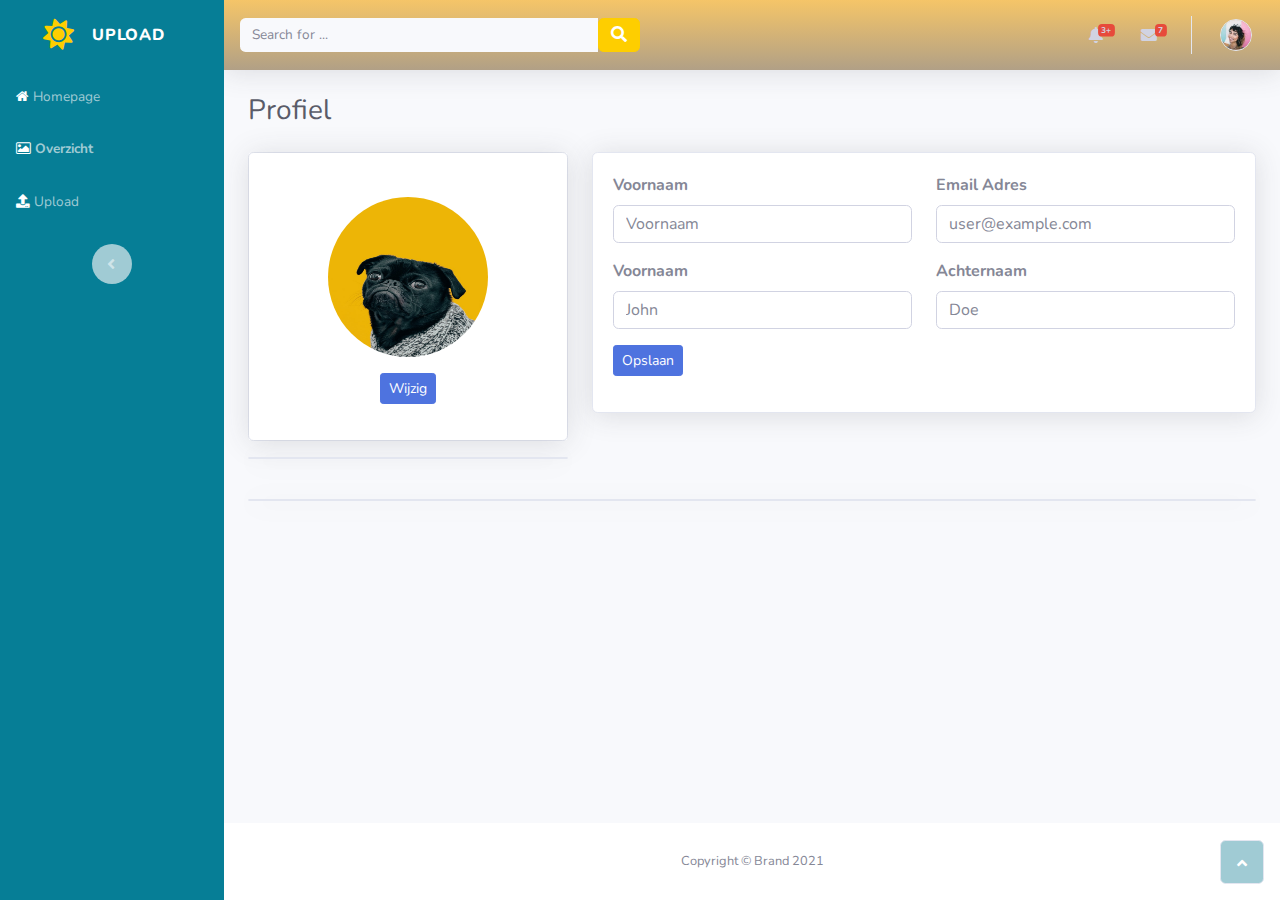
<file: Foto upload website/profile.html>
<!DOCTYPE html>
<html>

<head>
    <meta charset="utf-8">
    <meta name="viewport" content="width=device-width, initial-scale=1.0, shrink-to-fit=no">
    <title>Profile - Brand</title>
    <link rel="stylesheet" href="assets/bootstrap/css/bootstrap.min.css?h=31e0ce161befd2d04df6fb353d9c2d4d">
    <link rel="stylesheet" href="https://fonts.googleapis.com/css?family=Nunito:200,200i,300,300i,400,400i,600,600i,700,700i,800,800i,900,900i">
    <link rel="stylesheet" href="https://use.fontawesome.com/releases/v5.12.0/css/all.css">
    <link rel="stylesheet" href="https://cdnjs.cloudflare.com/ajax/libs/font-awesome/4.7.0/css/font-awesome.min.css">
    <link rel="stylesheet" href="assets/fonts/fontawesome5-overrides.min.css?h=28fcdefe8a87593f1f43b7d9951e0cba">
    <link rel="stylesheet" href="assets/css/styles.min.css?h=21a8a991eb151b3149005cd1d24faf0e">
</head>

<body id="page-top">
    <div id="wrapper">
        <nav class="navbar navbar-dark align-items-start sidebar sidebar-dark accordion bg-gradient-primary p-0" style="background: rgb(6,126,150);">
            <div class="container-fluid d-flex flex-column p-0"><a class="navbar-brand d-flex justify-content-center align-items-center sidebar-brand m-0" href="#">
                    <div class="sidebar-brand-icon rotate-n-15"><i class="fas fa-sun" style="color: rgb(254,206,0);"></i></div>
                    <div class="sidebar-brand-text mx-3"><span>Upload</span></div>
                </a>
                <hr class="sidebar-divider my-0">
                <ul class="navbar-nav text-light" id="accordionSidebar">
                    <li class="nav-item"><a class="nav-link" href="index.html"><i class="fa fa-home" style="color: rgb(255, 255, 255);"></i><span style="color: rgb(160,203,212);">Homepage</span></a></li>
                    <li class="nav-item"><a class="nav-link active" href="profile.html"><i class="fa fa-image" style="color: rgb(255,255,255);"></i><span style="color: rgb(160,203,212);">Overzicht</span></a></li>
                    <li class="nav-item"><a class="nav-link" href="table.html"><i class="fas fa-upload" style="color: rgb(255,255,255);"></i><span style="color: rgb(160,203,212);">Upload</span></a></li>
                    <li class="nav-item"></li>
                    <li class="nav-item"></li>
                </ul>
                <div class="text-center d-none d-md-inline"><button class="btn rounded-circle border-0" id="sidebarToggle" type="button" style="background: rgb(160,203,212);"></button></div>
            </div>
        </nav>
        <div class="d-flex flex-column" id="content-wrapper">
            <div id="content">
                <nav class="navbar navbar-light navbar-expand bg-white shadow mb-4 topbar static-top" style="background: linear-gradient(rgb(245,197,104), rgb(177,160,134));">
                    <div class="container-fluid"><button class="btn btn-link d-md-none rounded-circle me-3" id="sidebarToggleTop" type="button"><i class="fas fa-bars"></i></button>
                        <form class="d-none d-sm-inline-block me-auto ms-md-3 my-2 my-md-0 mw-100 navbar-search">
                            <div class="input-group"><input class="bg-light form-control border-0 small" type="text" placeholder="Search for ..."><button class="btn btn-primary py-0" type="button" style="background: rgb(254,206,0);border-color: rgb(254,206,0);"><i class="fas fa-search"></i></button></div>
                        </form>
                        <ul class="navbar-nav flex-nowrap ms-auto">
                            <li class="nav-item dropdown d-sm-none no-arrow"><a class="dropdown-toggle nav-link" aria-expanded="false" data-bs-toggle="dropdown" href="#"><i class="fas fa-search"></i></a>
                                <div class="dropdown-menu dropdown-menu-end p-3 animated--grow-in" aria-labelledby="searchDropdown">
                                    <form class="me-auto navbar-search w-100">
                                        <div class="input-group"><input class="bg-light form-control border-0 small" type="text" placeholder="Search for ...">
                                            <div class="input-group-append"><button class="btn btn-primary py-0" type="button"><i class="fas fa-search"></i></button></div>
                                        </div>
                                    </form>
                                </div>
                            </li>
                            <li class="nav-item dropdown no-arrow mx-1">
                                <div class="nav-item dropdown no-arrow"><a class="dropdown-toggle nav-link" aria-expanded="false" data-bs-toggle="dropdown" href="#"><span class="badge bg-danger badge-counter">3+</span><i class="fas fa-bell fa-fw"></i></a>
                                    <div class="dropdown-menu dropdown-menu-end dropdown-list animated--grow-in">
                                        <h6 class="dropdown-header">alerts center</h6><a class="dropdown-item d-flex align-items-center" href="#">
                                            <div class="me-3">
                                                <div class="bg-primary icon-circle"><i class="fas fa-file-alt text-white"></i></div>
                                            </div>
                                            <div><span class="small text-gray-500">December 12, 2019</span>
                                                <p>A new monthly report is ready to download!</p>
                                            </div>
                                        </a><a class="dropdown-item d-flex align-items-center" href="#">
                                            <div class="me-3">
                                                <div class="bg-success icon-circle"><i class="fas fa-donate text-white"></i></div>
                                            </div>
                                            <div><span class="small text-gray-500">December 7, 2019</span>
                                                <p>$290.29 has been deposited into your account!</p>
                                            </div>
                                        </a><a class="dropdown-item d-flex align-items-center" href="#">
                                            <div class="me-3">
                                                <div class="bg-warning icon-circle"><i class="fas fa-exclamation-triangle text-white"></i></div>
                                            </div>
                                            <div><span class="small text-gray-500">December 2, 2019</span>
                                                <p>Spending Alert: We've noticed unusually high spending for your account.</p>
                                            </div>
                                        </a><a class="dropdown-item text-center small text-gray-500" href="#">Show All Alerts</a>
                                    </div>
                                </div>
                            </li>
                            <li class="nav-item dropdown no-arrow mx-1">
                                <div class="nav-item dropdown no-arrow"><a class="dropdown-toggle nav-link" aria-expanded="false" data-bs-toggle="dropdown" href="#"><span class="badge bg-danger badge-counter">7</span><i class="fas fa-envelope fa-fw"></i></a>
                                    <div class="dropdown-menu dropdown-menu-end dropdown-list animated--grow-in">
                                        <h6 class="dropdown-header">alerts center</h6><a class="dropdown-item d-flex align-items-center" href="#">
                                            <div class="dropdown-list-image me-3"><img class="rounded-circle" src="assets/img/avatars/avatar4.jpeg?h=fefb30b61c8459a66bd338b7d790c3d5">
                                                <div class="bg-success status-indicator"></div>
                                            </div>
                                            <div class="fw-bold">
                                                <div class="text-truncate"><span>Hi there! I am wondering if you can help me with a problem I've been having.</span></div>
                                                <p class="small text-gray-500 mb-0">Emily Fowler - 58m</p>
                                            </div>
                                        </a><a class="dropdown-item d-flex align-items-center" href="#">
                                            <div class="dropdown-list-image me-3"><img class="rounded-circle" src="assets/img/avatars/avatar2.jpeg?h=5d142be9441885f0935b84cf739d4112">
                                                <div class="status-indicator"></div>
                                            </div>
                                            <div class="fw-bold">
                                                <div class="text-truncate"><span>I have the photos that you ordered last month!</span></div>
                                                <p class="small text-gray-500 mb-0">Jae Chun - 1d</p>
                                            </div>
                                        </a><a class="dropdown-item d-flex align-items-center" href="#">
                                            <div class="dropdown-list-image me-3"><img class="rounded-circle" src="assets/img/avatars/avatar3.jpeg?h=c5166867f10a4e454b5b2ae8d63268b3">
                                                <div class="bg-warning status-indicator"></div>
                                            </div>
                                            <div class="fw-bold">
                                                <div class="text-truncate"><span>Last month's report looks great, I am very happy with the progress so far, keep up the good work!</span></div>
                                                <p class="small text-gray-500 mb-0">Morgan Alvarez - 2d</p>
                                            </div>
                                        </a><a class="dropdown-item d-flex align-items-center" href="#">
                                            <div class="dropdown-list-image me-3"><img class="rounded-circle" src="assets/img/avatars/avatar5.jpeg?h=35dc45edbcda6b3fc752dab2b0f082ea">
                                                <div class="bg-success status-indicator"></div>
                                            </div>
                                            <div class="fw-bold">
                                                <div class="text-truncate"><span>Am I a good boy? The reason I ask is because someone told me that people say this to all dogs, even if they aren't good...</span></div>
                                                <p class="small text-gray-500 mb-0">Chicken the Dog · 2w</p>
                                            </div>
                                        </a><a class="dropdown-item text-center small text-gray-500" href="#">Show All Alerts</a>
                                    </div>
                                </div>
                                <div class="shadow dropdown-list dropdown-menu dropdown-menu-end" aria-labelledby="alertsDropdown"></div>
                            </li>
                            <div class="d-none d-sm-block topbar-divider"></div>
                            <li class="nav-item dropdown no-arrow">
                                <div class="nav-item dropdown no-arrow"><a class="dropdown-toggle nav-link" aria-expanded="false" data-bs-toggle="dropdown" href="#"><img class="border rounded-circle img-profile" src="assets/img/avatars/avatar1.jpeg?h=0ecc82101fb9a10ca459432faa8c0656"></a>
                                    <div class="dropdown-menu shadow dropdown-menu-end animated--grow-in"><a class="dropdown-item" href="#"><i class="fas fa-user fa-sm fa-fw me-2 text-gray-400"></i>&nbsp;Profile</a><a class="dropdown-item" href="#"><i class="fas fa-cogs fa-sm fa-fw me-2 text-gray-400"></i>&nbsp;Settings</a><a class="dropdown-item" href="#"><i class="fas fa-list fa-sm fa-fw me-2 text-gray-400"></i>&nbsp;Activity log</a>
                                        <div class="dropdown-divider"></div><a class="dropdown-item" href="#"><i class="fas fa-sign-out-alt fa-sm fa-fw me-2 text-gray-400"></i>&nbsp;Logout</a>
                                    </div>
                                </div>
                            </li>
                        </ul>
                    </div>
                </nav>
                <div class="container-fluid">
                    <h3 class="text-dark mb-4">Profiel</h3>
                    <div class="row mb-3">
                        <div class="col-lg-4">
                            <div class="card mb-3">
                                <div class="card-body text-center shadow"><img class="rounded-circle mb-3 mt-4" src="assets/img/dogs/image2.jpeg?h=a0a7d00bcd8e4f84f4d8ce636a8f94d4" width="160" height="160">
                                    <div class="mb-3"><button class="btn btn-primary btn-sm" type="button">Wijzig</button></div>
                                </div>
                            </div>
                            <div class="card shadow mb-4"></div>
                        </div>
                        <div class="col-lg-8">
                            <div class="row mb-3 d-none">
                                <div class="col">
                                    <div class="card textwhite bg-primary text-white shadow">
                                        <div class="card-body">
                                            <div class="row mb-2">
                                                <div class="col">
                                                    <p class="m-0">Peformance</p>
                                                    <p class="m-0"><strong>65.2%</strong></p>
                                                </div>
                                                <div class="col-auto"><i class="fas fa-rocket fa-2x"></i></div>
                                            </div>
                                            <p class="text-white-50 small m-0"><i class="fas fa-arrow-up"></i>&nbsp;5% since last month</p>
                                        </div>
                                    </div>
                                </div>
                                <div class="col">
                                    <div class="card textwhite bg-success text-white shadow">
                                        <div class="card-body">
                                            <div class="row mb-2">
                                                <div class="col">
                                                    <p class="m-0">Peformance</p>
                                                    <p class="m-0"><strong>65.2%</strong></p>
                                                </div>
                                                <div class="col-auto"><i class="fas fa-rocket fa-2x"></i></div>
                                            </div>
                                            <p class="text-white-50 small m-0"><i class="fas fa-arrow-up"></i>&nbsp;5% since last month</p>
                                        </div>
                                    </div>
                                </div>
                            </div>
                            <div class="row">
                                <div class="col">
                                    <div class="card shadow mb-3">
                                        <div class="card-body">
                                            <form>
                                                <div class="row">
                                                    <div class="col">
                                                        <div class="mb-3"><label class="form-label" for="username"><strong>Voornaam</strong></label><input class="form-control" type="text" id="username" placeholder="Voornaam" name="username"></div>
                                                    </div>
                                                    <div class="col">
                                                        <div class="mb-3"><label class="form-label" for="email"><strong>Email Adres</strong></label><input class="form-control" type="email" id="email" placeholder="user@example.com" name="email"></div>
                                                    </div>
                                                </div>
                                                <div class="row">
                                                    <div class="col">
                                                        <div class="mb-3"><label class="form-label" for="first_name"><strong>Voornaam</strong></label><input class="form-control" type="text" id="first_name" placeholder="John" name="first_name"></div>
                                                    </div>
                                                    <div class="col">
                                                        <div class="mb-3"><label class="form-label" for="last_name"><strong>Achternaam</strong></label><input class="form-control" type="text" id="last_name" placeholder="Doe" name="last_name"></div>
                                                    </div>
                                                </div>
                                                <div class="mb-3"><button class="btn btn-primary btn-sm" type="submit">Opslaan</button></div>
                                            </form>
                                        </div>
                                    </div>
                                </div>
                            </div>
                        </div>
                    </div>
                    <div class="card shadow mb-5"></div>
                </div>
            </div>
            <footer class="bg-white sticky-footer">
                <div class="container my-auto">
                    <div class="text-center my-auto copyright"><span>Copyright © Brand 2021</span></div>
                </div>
            </footer>
        </div><a class="border rounded d-inline scroll-to-top" href="#page-top" style="background: rgb(160,203,212);"><i class="fas fa-angle-up"></i></a>
    </div>
    <script src="https://cdn.jsdelivr.net/npm/bootstrap@5.0.1/dist/js/bootstrap.bundle.min.js"></script>
    <script src="assets/js/script.min.js?h=4d952d21517087db850f0bbc41a815ca"></script>
</body>

</html>
</file>
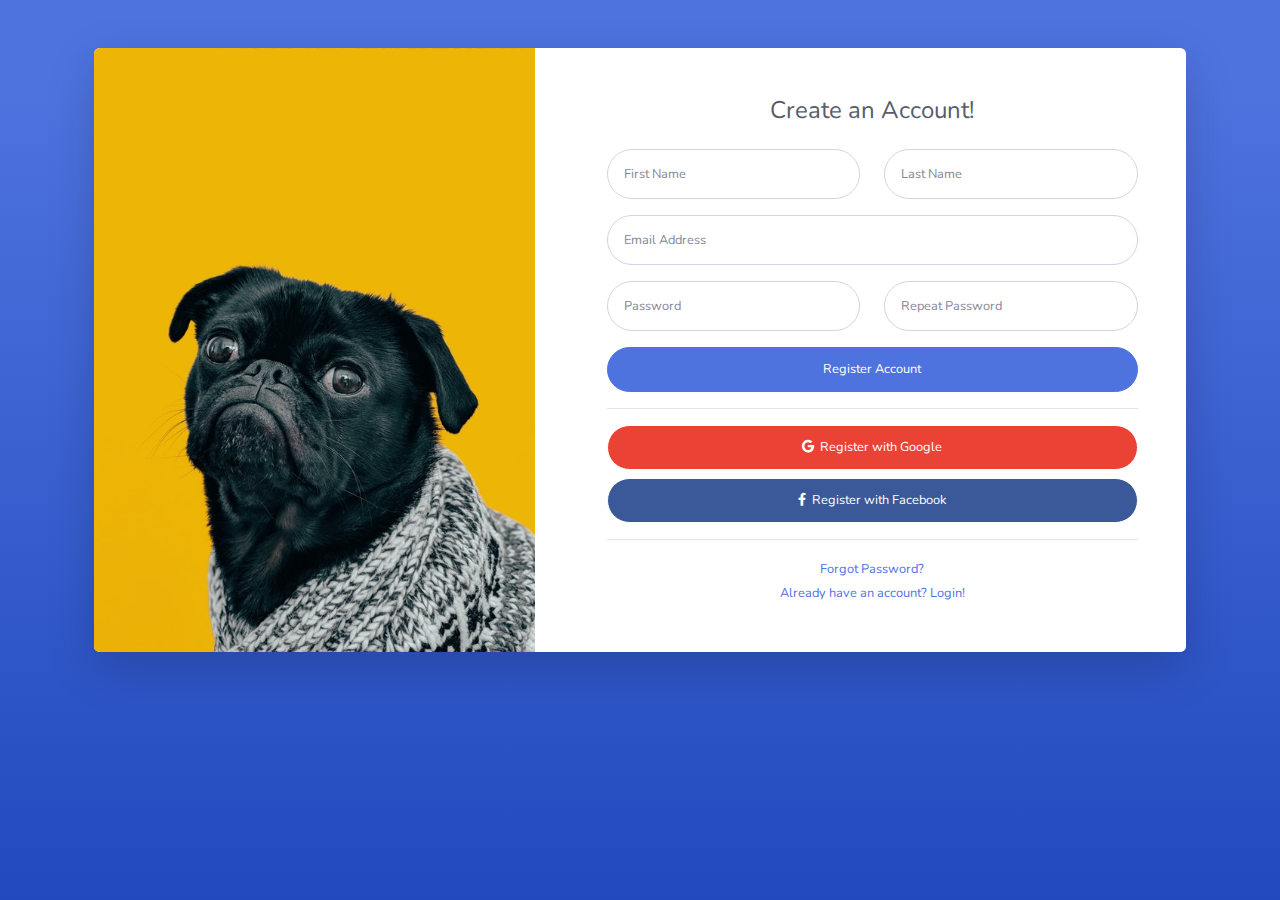
<file: Foto upload website/register.html>
<!DOCTYPE html>
<html>

<head>
    <meta charset="utf-8">
    <meta name="viewport" content="width=device-width, initial-scale=1.0, shrink-to-fit=no">
    <title>Register - Brand</title>
    <link rel="stylesheet" href="assets/bootstrap/css/bootstrap.min.css?h=31e0ce161befd2d04df6fb353d9c2d4d">
    <link rel="stylesheet" href="https://fonts.googleapis.com/css?family=Nunito:200,200i,300,300i,400,400i,600,600i,700,700i,800,800i,900,900i">
    <link rel="stylesheet" href="https://use.fontawesome.com/releases/v5.12.0/css/all.css">
    <link rel="stylesheet" href="https://cdnjs.cloudflare.com/ajax/libs/font-awesome/4.7.0/css/font-awesome.min.css">
    <link rel="stylesheet" href="assets/fonts/fontawesome5-overrides.min.css?h=28fcdefe8a87593f1f43b7d9951e0cba">
    <link rel="stylesheet" href="assets/css/styles.min.css?h=21a8a991eb151b3149005cd1d24faf0e">
</head>

<body class="bg-gradient-primary">
    <div class="container">
        <div class="card shadow-lg o-hidden border-0 my-5">
            <div class="card-body p-0">
                <div class="row">
                    <div class="col-lg-5 d-none d-lg-flex">
                        <div class="flex-grow-1 bg-register-image" style="background-image: url(&quot;assets/img/dogs/image2.jpeg?h=a0a7d00bcd8e4f84f4d8ce636a8f94d4&quot;);"></div>
                    </div>
                    <div class="col-lg-7">
                        <div class="p-5">
                            <div class="text-center">
                                <h4 class="text-dark mb-4">Create an Account!</h4>
                            </div>
                            <form class="user">
                                <div class="row mb-3">
                                    <div class="col-sm-6 mb-3 mb-sm-0"><input class="form-control form-control-user" type="text" id="exampleFirstName" placeholder="First Name" name="first_name"></div>
                                    <div class="col-sm-6"><input class="form-control form-control-user" type="text" id="exampleFirstName" placeholder="Last Name" name="last_name"></div>
                                </div>
                                <div class="mb-3"><input class="form-control form-control-user" type="email" id="exampleInputEmail" aria-describedby="emailHelp" placeholder="Email Address" name="email"></div>
                                <div class="row mb-3">
                                    <div class="col-sm-6 mb-3 mb-sm-0"><input class="form-control form-control-user" type="password" id="examplePasswordInput" placeholder="Password" name="password"></div>
                                    <div class="col-sm-6"><input class="form-control form-control-user" type="password" id="exampleRepeatPasswordInput" placeholder="Repeat Password" name="password_repeat"></div>
                                </div><button class="btn btn-primary d-block btn-user w-100" type="submit">Register Account</button>
                                <hr><a class="btn btn-primary d-block btn-google btn-user w-100 mb-2" role="button"><i class="fab fa-google"></i>&nbsp; Register with Google</a><a class="btn btn-primary d-block btn-facebook btn-user w-100" role="button"><i class="fab fa-facebook-f"></i>&nbsp; Register with Facebook</a>
                                <hr>
                            </form>
                            <div class="text-center"><a class="small" href="forgot-password.html">Forgot Password?</a></div>
                            <div class="text-center"><a class="small" href="login.html">Already have an account? Login!</a></div>
                        </div>
                    </div>
                </div>
            </div>
        </div>
    </div>
    <script src="https://cdn.jsdelivr.net/npm/bootstrap@5.0.1/dist/js/bootstrap.bundle.min.js"></script>
    <script src="assets/js/script.min.js?h=4d952d21517087db850f0bbc41a815ca"></script>
</body>

</html>
</file>
<file: Foto upload website/assets/fonts/fontawesome5-overrides.min.css>
.fab.fa-bitcoin:before{content:"\f379"}.far.fa-calendar:before,.fas.fa-calendar:before{content:"\f133"}.far.fa-clipboard:before,.fas.fa-clipboard:before{content:"\f328"}.fab.fa-facebook-f:before{content:"\f39e"}.fab.fa-google-plus:before{content:"\f2b3"}.fas.fa-hotel:before{content:"\f594"}.fab.fa-linkedin:before{content:"\f08c"}.fas.fa-reply:before{content:"\f3e5"}.fas.fa-thermometer:before{content:"\f491"}.fab.fa-vimeo:before{content:"\f40a"}.far.fa-window-close:before,.fas.fa-window-close:before{content:"\f410"}.fab.fa-youtube-square:before{content:"\f431"}
</file>
<file: Foto upload website/assets/css/styles.min.css>
.files input{outline:#92b0b3 dashed 2px;outline-offset:-10px;-webkit-transition:outline-offset .15s ease-in-out,background-color .15s linear;transition:outline-offset .15s ease-in-out,background-color .15s linear;padding:120px 0 85px 35%;text-align:center!important;margin:0;width:100%!important}.files input:focus{outline:#92b0b3 dashed 2px;outline-offset:-10px;-webkit-transition:outline-offset .15s ease-in-out,background-color .15s linear;transition:outline-offset .15s ease-in-out,background-color .15s linear;border:1px solid #92b0b3}.files{position:relative}.files:after{pointer-events:none;position:absolute;top:60px;left:0;width:50px;right:0;height:56px;content:"";background-image:url(https://image.flaticon.com/icons/png/128/109/109612.png);display:block;margin:0 auto;background-size:100%;background-repeat:no-repeat}.color input{background-color:#eee}.files:before{position:absolute;bottom:10px;left:0;pointer-events:none;width:100%;right:0;height:57px;content:" or drag it here. ";display:block;margin:0 auto;color:#2ea591;font-weight:600;text-transform:capitalize;text-align:center}
</file>
